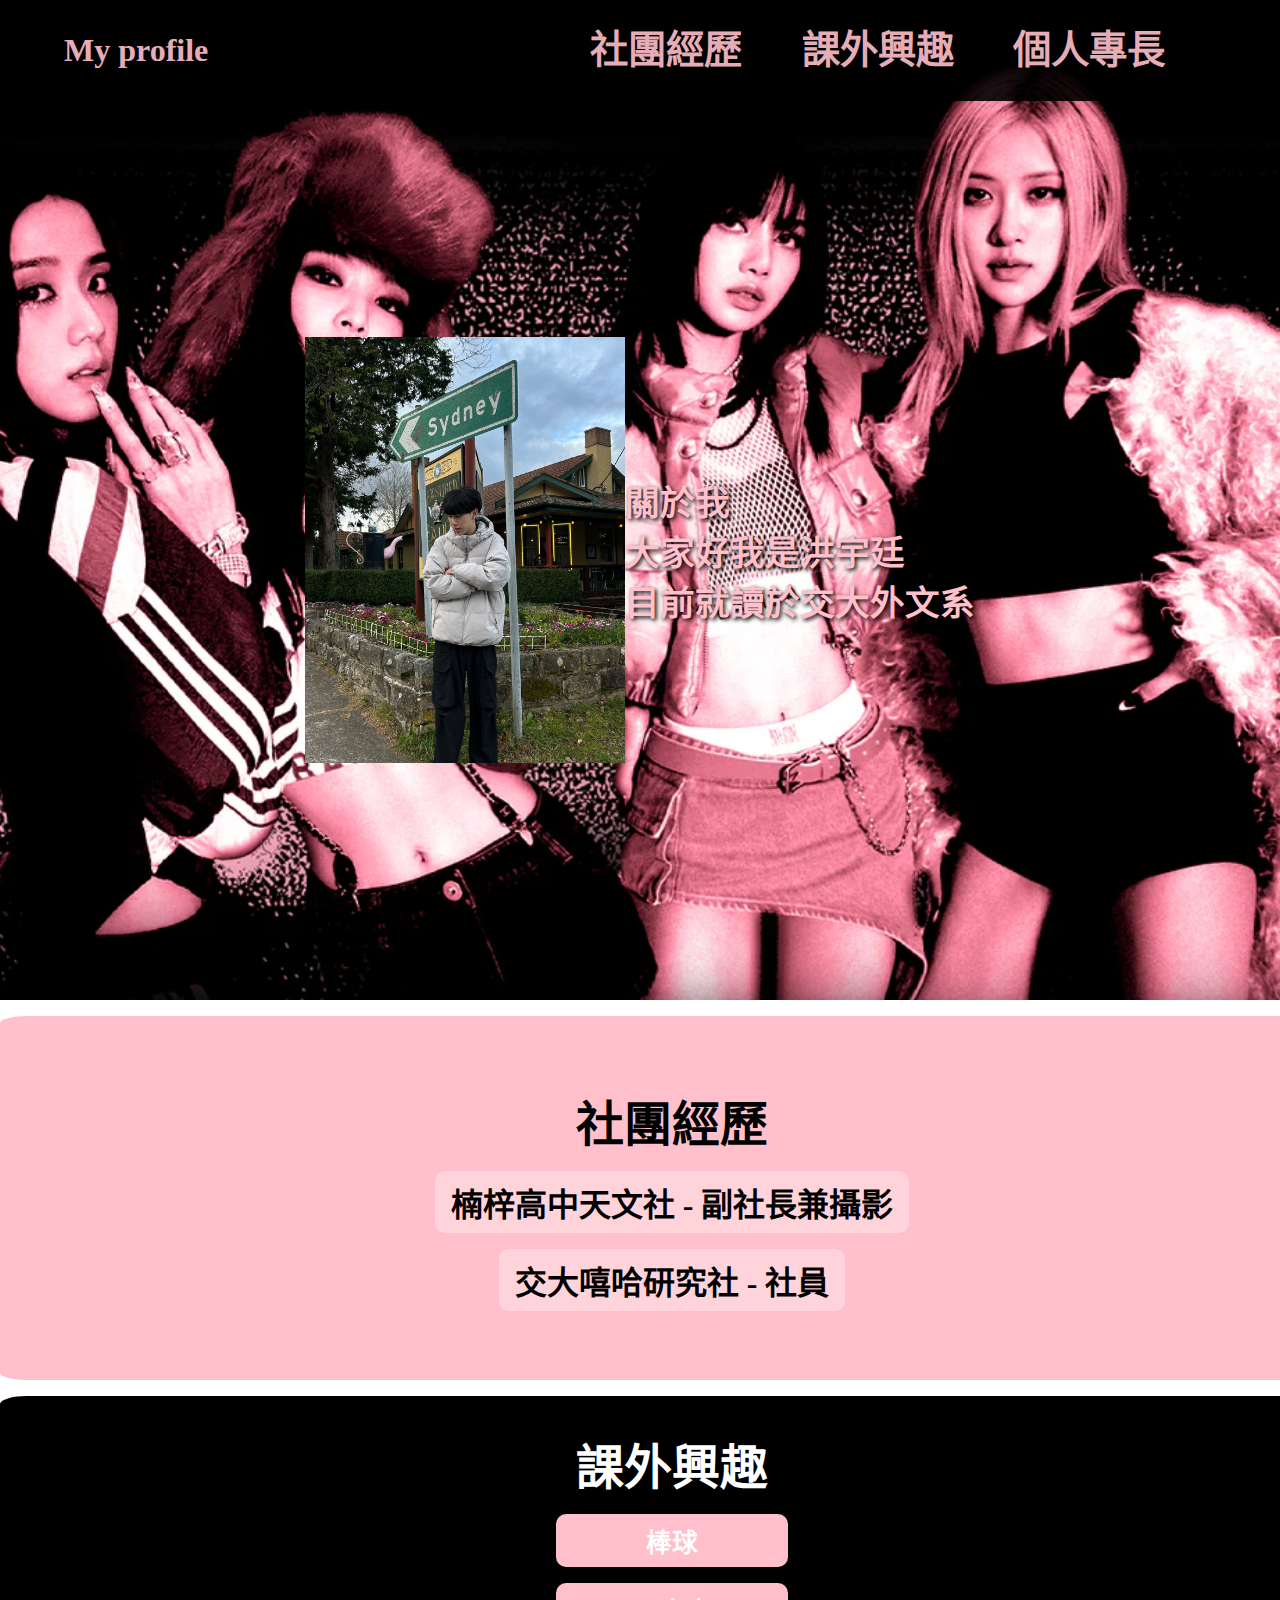
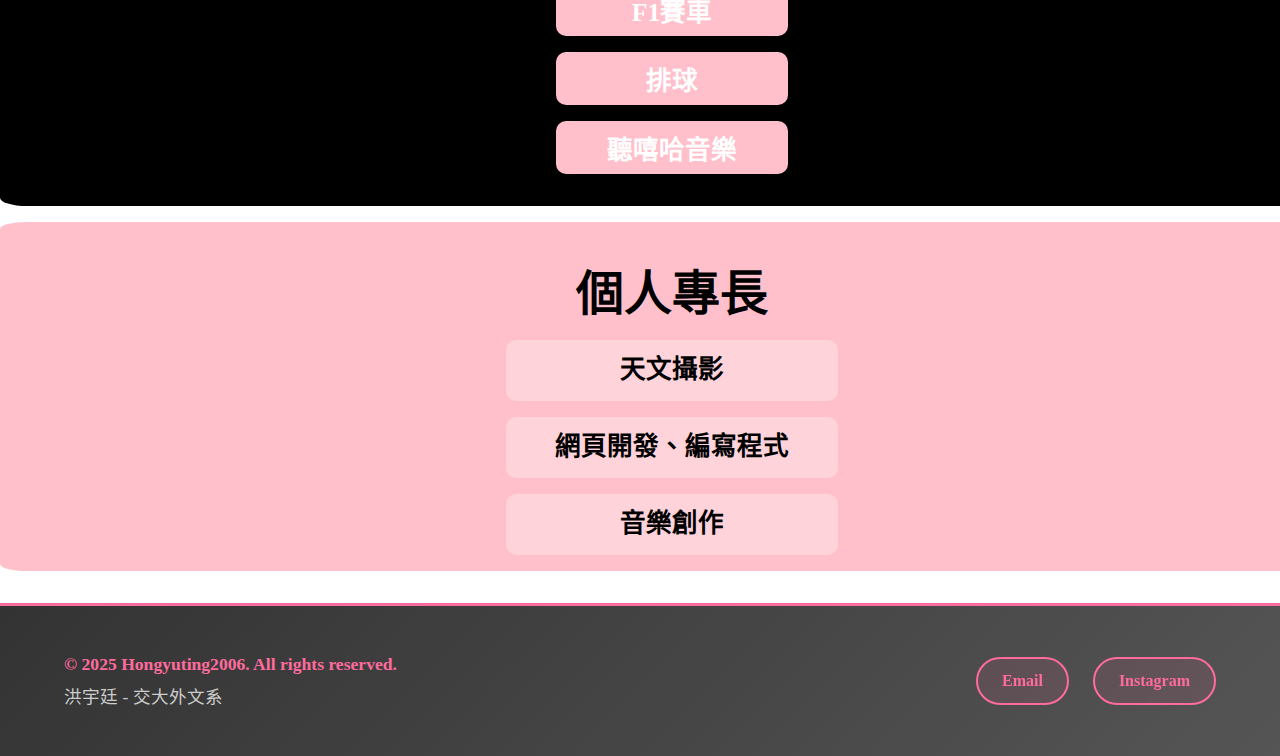
<file: index.html>
<!DOCTYPE html>
<html lang="zh-TW">
<head>
    <meta charset="UTF-8">
    <meta name="viewport" content="width=device-width, initial-scale=1.0">
    <title>洪宇廷的個人檔案</title>
    <link rel="stylesheet" href="hw2.css">
</head>
<body>
    <header>
    <h1>My profile</h1>
    <nav>
        <ul>
            <li><a href="#club">社團經歷</a></li>
            <li><a href="#interest">課外興趣</a></li>
            <li><a href="#proficiency">個人專長</a></li>
        </ul>
    </nav>    
    </header>
    <main>
        <section class="firstPage">
            <img src="/img/IMG_1953.jpg" alt="洪宇廷的個人照" style="border="2.0;" >
            <div class="intro">
            
            <p>關於我</p>
            <p>大家好我是洪宇廷</p>
            <p>目前就讀於交大外文系</p>
            </div>

        </section>
        <section class="club-section">
                <h2 id="club">社團經歷</h2>
                <ul>
                    <li>楠梓高中天文社 - 副社長兼攝影</li>
                    <li>交大嘻哈研究社 - 社員</li>
                </ul>
            
        </section>
        <section class="interest-section">
            <h2 id="interest">課外興趣</h2>
            <div class="interest-grid ">
                <div class="interest-item">
                    <h3>棒球</h3>
                </div>
                <div class="interest-item">
                    <h3>F1賽車</h3>
                </div>
                <div class="interest-item">
                    <h3>排球</h3>
                </div>
                <div class="interest-item">
                    <h3>聽嘻哈音樂</h3>
                </div>
            </div>
        </section>
        <section class="skills-section">
            <h2 id="proficiency">個人專長</h2>
            <div class="skills-grid">
                <div class="skill-item">
                    <h3>天文攝影</h3>
                    <div class="skill-bar">
                        <div class="skill-progress" style="width: 90%"></div>
                    </div>
                </div>
                <div class="skill-item">
                    <h3>網頁開發、編寫程式
                    </h3>
                    <div class="skill-bar">
                        <div class="skill-progress" style="width: 75%"></div>
                    </div>
                </div>
                <div class="skill-item">
                    <h3>音樂創作</h3>
                    <div class="skill-bar">
                        <div class="skill-progress" style="width: 80%"></div>
                    </div>
                </div>
            </div>
        </section>
    </main>


    <footer>
        <div class="footer-content">
            <div class="footer-info">
                <p>&copy; 2025 Hongyuting2006. All rights reserved.</p>
                <p>洪宇廷 - 交大外文系</p>
            </div>
            <div class="social-links">
                <a href="mailto:hongyuting262@gmail.com" class="social-link" target="_blank">
                    Email
                </a>
                <a href="https://www.instagram.com/hytimxx" class="social-link" target="_blank">
                    Instagram
                </a>
            </div>
        </div>
    </footer>
</body>
</html>
</file>
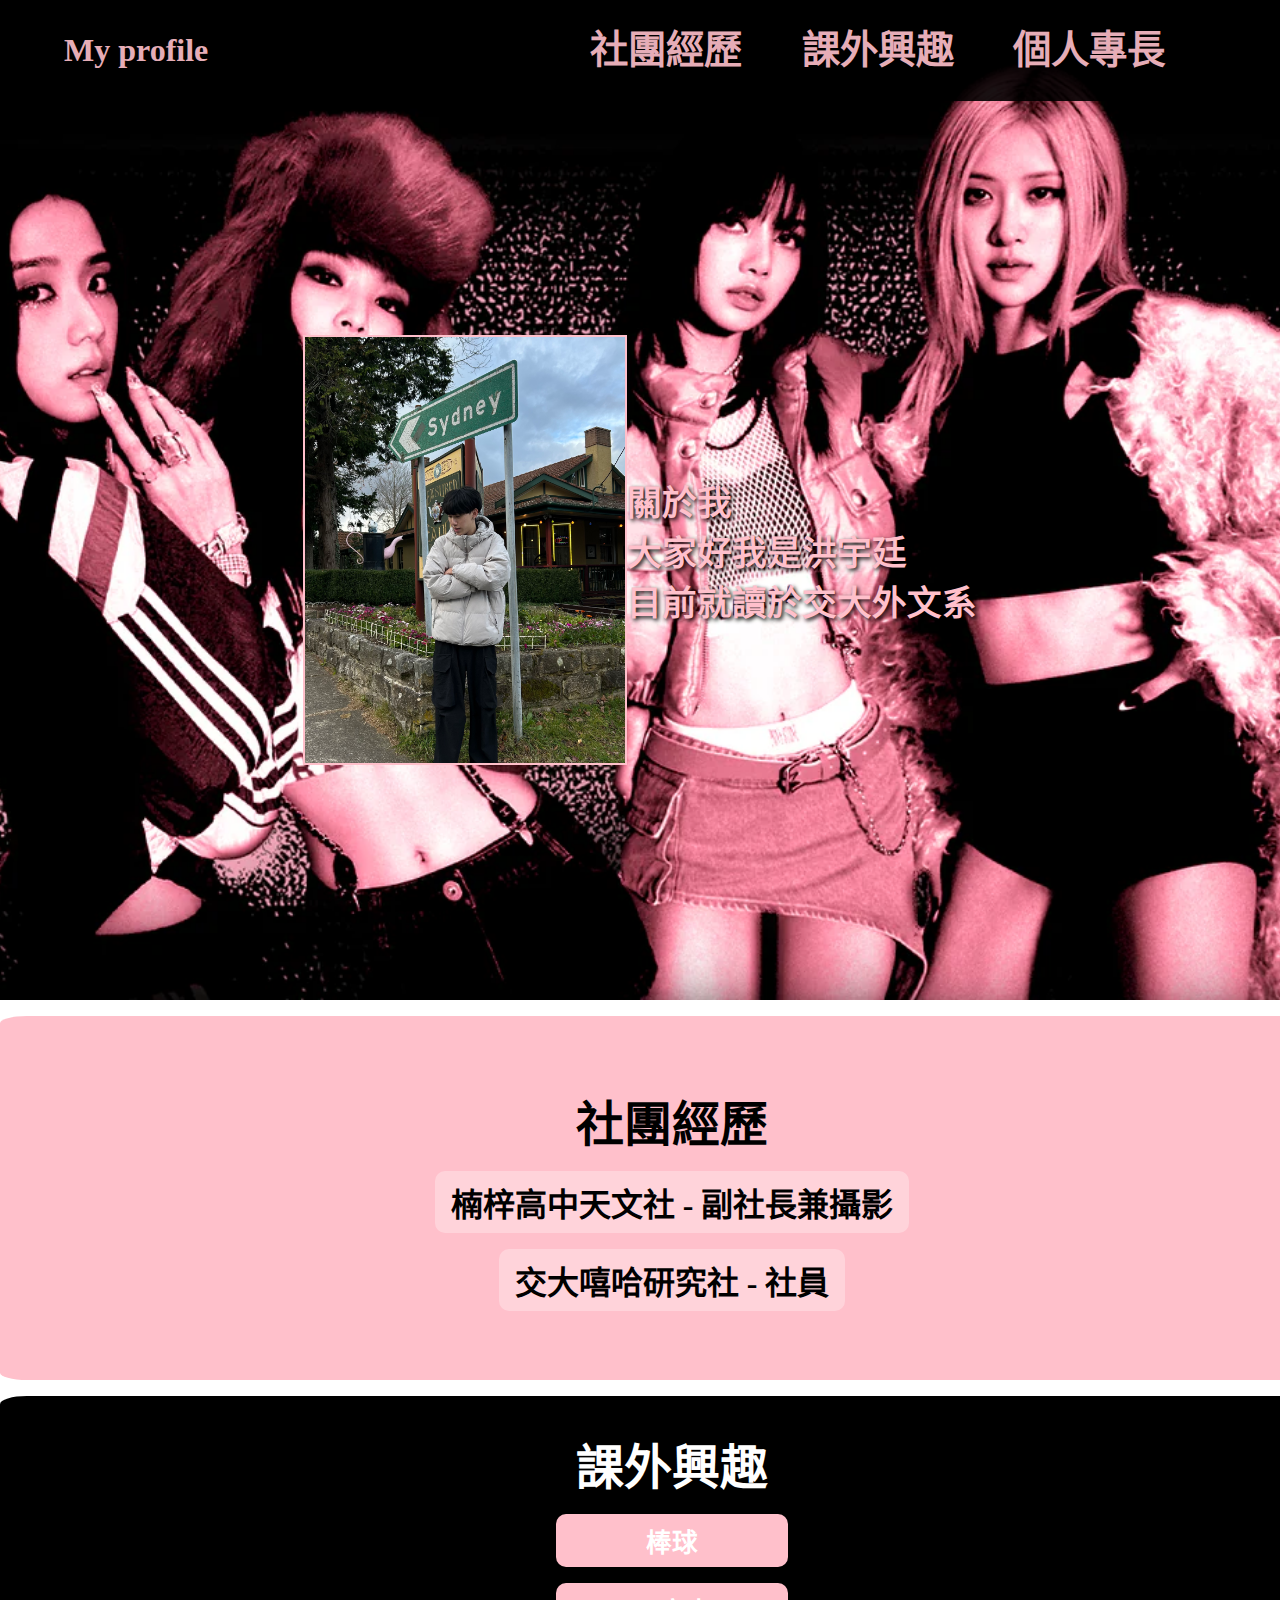
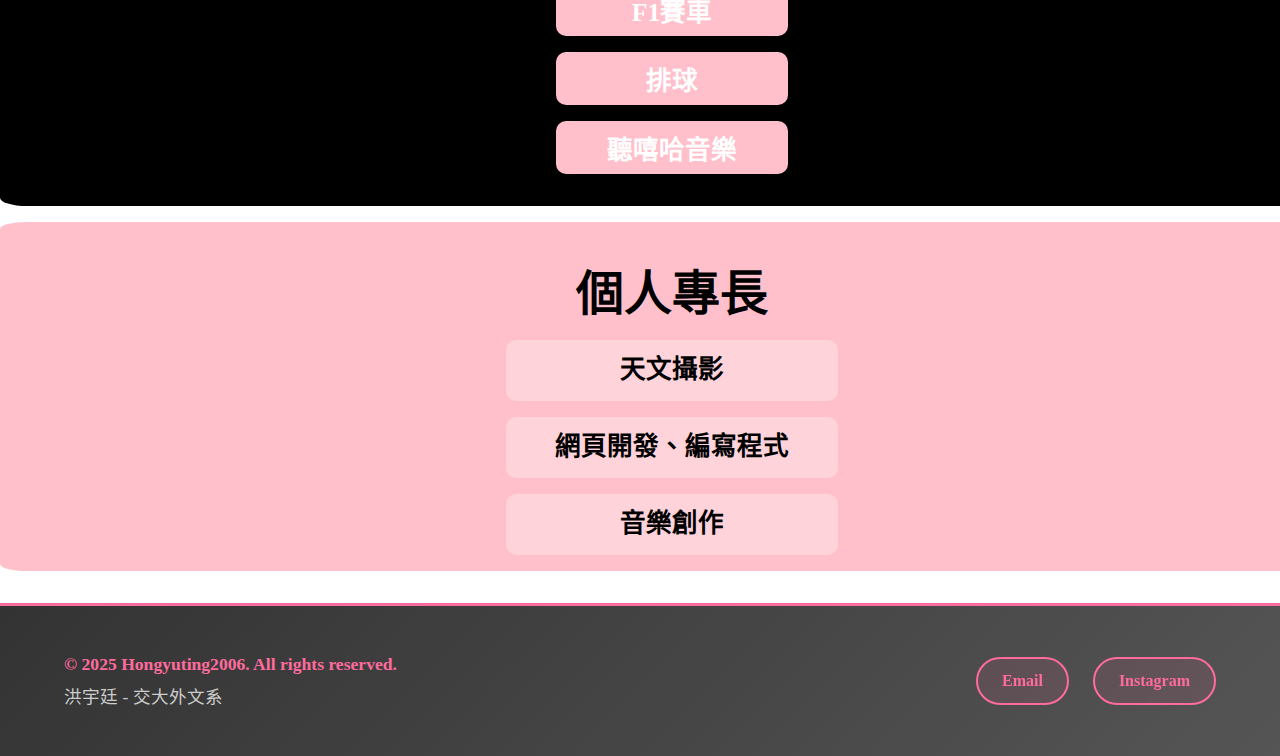
<file: hw2-113450004.html>
<!DOCTYPE html>
<html lang="zh-TW">
<head>
    <meta charset="UTF-8">
    <meta name="viewport" content="width=device-width, initial-scale=1.0">
    <title>洪宇廷的個人檔案</title>
    <link rel="stylesheet" href="hw2.css">
</head>
<body>
    <header>
    <h1>My profile</h1>
    <nav>
        <ul>
            <li><a href="#club">社團經歷</a></li>
            <li><a href="#interest">課外興趣</a></li>
            <li><a href="#proficiency">個人專長</a></li>
        </ul>
    </nav>    
    </header>
    <main>
        <section class="firstPage">
            <img src="/img/IMG_1953.jpg" alt="洪宇廷的個人照" border="2.0" >
            <div class="intro">
            
            <p>關於我</p>
            <p>大家好我是洪宇廷</p>
            <p>目前就讀於交大外文系</p>
            </div>

        </section>
        <section class="club-section">
                <h2 id="club">社團經歷</h2>
                <ul>
                    <li>楠梓高中天文社 - 副社長兼攝影</li>
                    <li>交大嘻哈研究社 - 社員</li>
                </ul>
            
        </section>
        <section class="interest-section">
            <h2 id="interest">課外興趣</h2>
            <div class="interest-grid ">
                <div class="interest-item">
                    <h3>棒球</h3>
                </div>
                <div class="interest-item">
                    <h3>F1賽車</h3>
                </div>
                <div class="interest-item">
                    <h3>排球</h3>
                </div>
                <div class="interest-item">
                    <h3>聽嘻哈音樂</h3>
                </div>
            </div>
        </section>
        <section class="skills-section">
            <h2 id="proficiency">個人專長</h2>
            <div class="skills-grid">
                <div class="skill-item">
                    <h3>天文攝影</h3>
                    <div class="skill-bar">
                        <div class="skill-progress" style="width: 90%"></div>
                    </div>
                </div>
                <div class="skill-item">
                    <h3>網頁開發、編寫程式
                    </h3>
                    <div class="skill-bar">
                        <div class="skill-progress" style="width: 75%"></div>
                    </div>
                </div>
                <div class="skill-item">
                    <h3>音樂創作</h3>
                    <div class="skill-bar">
                        <div class="skill-progress" style="width: 80%"></div>
                    </div>
                </div>
            </div>
        </section>
    </main>


    <footer>
        <div class="footer-content">
            <div class="footer-info">
                <p>&copy; 2025 Hongyuting2006. All rights reserved.</p>
                <p>洪宇廷 - 交大外文系</p>
            </div>
            <div class="social-links">
                <a href="mailto:hongyuting262@gmail.com" class="social-link" target="_blank">
                    Email
                </a>
                <a href="https://www.instagram.com/hytimxx" class="social-link" target="_blank">
                    Instagram
                </a>
            </div>
        </div>
    </footer>
</body>
</html>
</file>
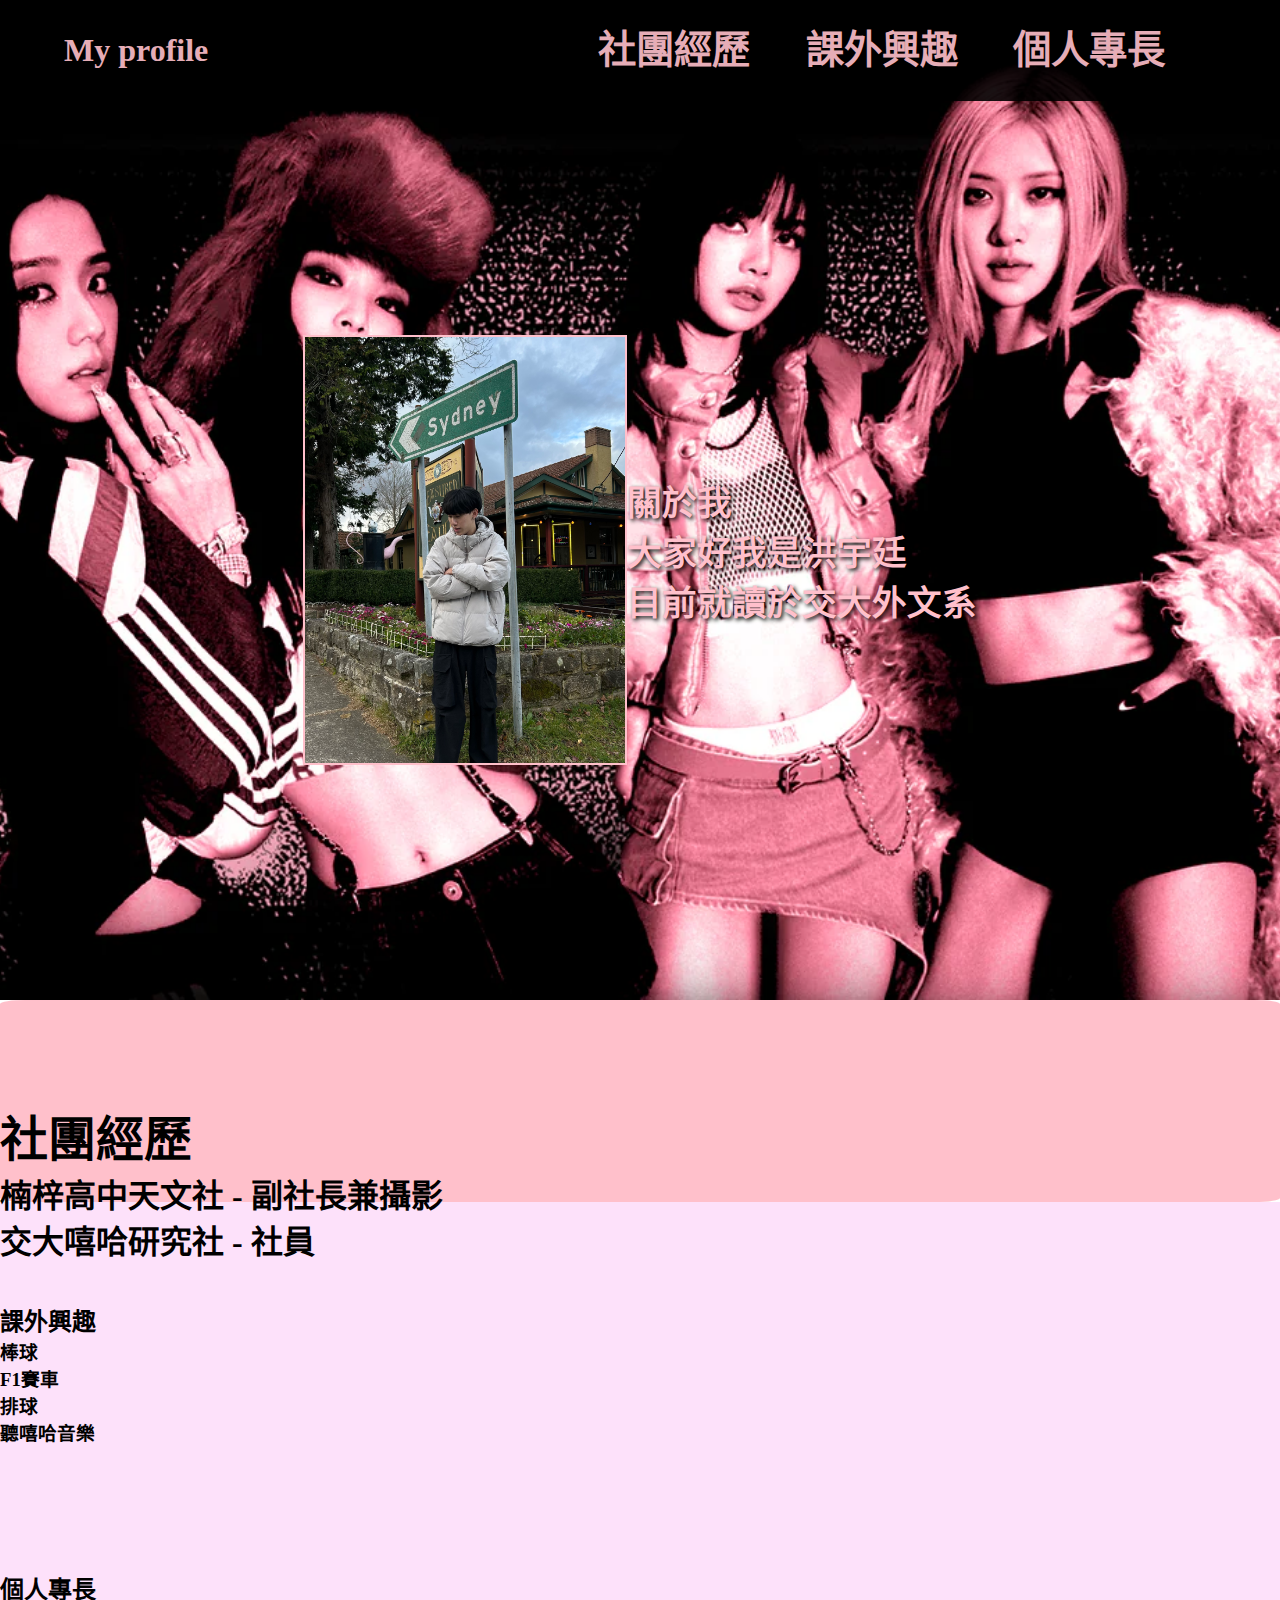
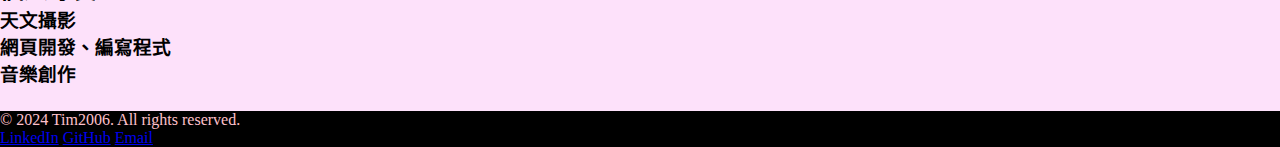
<file: JS hw/hw2-113450004.html>
<!DOCTYPE html>
<html lang="zh-TW">
<head>
    <meta charset="UTF-8">
    <meta name="viewport" content="width=device-width, initial-scale=1.0">
    <title>洪宇廷的個人檔案</title>
    <link rel="stylesheet" href="hw2.css">
</head>
<body>
    <header>
    <h1>My profile</h1>
    <nav>
        <ul>
            <li><a href="#club">社團經歷</a></li>
            <li><a href="#interest">課外興趣</a></li>
            <li><a href="#proficiency">個人專長</a></li>
        </ul>
    </nav>    
    </header>
    <main>
        <section class="firstPage">
            <img src="/img/IMG_1953.jpg" alt="洪宇廷的個人照" border="2.0" >
            <div class="intro">
            
            <p>關於我</p>
            <p>大家好我是洪宇廷</p>
            <p>目前就讀於交大外文系</p>
            </div>

        </section>
        <section class="club-section">
                <h2 id="club">社團經歷</h2>
                <ul>
                    <li>楠梓高中天文社 - 副社長兼攝影</li>
                    <li>交大嘻哈研究社 - 社員</li>
                </ul>
            
        </section>
        <section class="interest-section">
            <h2 id="interest">課外興趣</h2>
            <div class="interest-grid ">
                <div class="interest-item">
                    <h3>棒球</h3>
                </div>
                <div class="interest-item">
                    <h3>F1賽車</h3>
                </div>
                <div class="interest-item">
                    <h3>排球</h3>
                </div>
                <div class="interest-item">
                    <h3>聽嘻哈音樂</h3>
                </div>
            </div>
        </section>
        <section class="skills-section">
            <h2 id="proficiency">個人專長</h2>
            <div class="skills-grid">
                <div class="skill-item">
                    <h3>天文攝影</h3>
                    <div class="skill-bar">
                        <div class="skill-progress" style="width: 90%"></div>
                    </div>
                </div>
                <div class="skill-item">
                    <h3>網頁開發、編寫程式
                    </h3>
                    <div class="skill-bar">
                        <div class="skill-progress" style="width: 75%"></div>
                    </div>
                </div>
                <div class="skill-item">
                    <h3>音樂創作</h3>
                    <div class="skill-bar">
                        <div class="skill-progress" style="width: 80%"></div>
                    </div>
                </div>
            </div>
        </section>
    </main>


    <footer>
        <div class="footer-content">
            <p>&copy; 2024 Tim2006. All rights reserved.</p>
            <div class="social-links">
                <a href="#" class="social-link">LinkedIn</a>
                <a href="#" class="social-link">GitHub</a>
                <a href="#" class="social-link">Email</a>
            </div>
        </div>
    </footer>
</body>
</html>
</file>
<file: hw2.css>
* {
    margin: 0;
    padding: 0;
}

html {
    scroll-behavior: smooth;
}

img {
    max-width: 25%;
    height: auto;
}

header, section, footer {
    border:0 #2d343b solid;
    background-color: rgba(243, 103, 231, 0.2);
}

header {
    position: fixed;
    border:none ;    
    background-color: black;
    opacity: 0.9; /* 工作列的透明度 */
    top:0;
    height: 100px;
    width: 100%;
    border-bottom: 1px solid rgba(0, 1, 1, 0.1);
}

header ul {
    position: absolute;
    right: 5vw;
    top:0;
    line-height: 100px;
    font-size: 2.5vw
}

header li {
    display: inline;
    margin-right: 4vw;
    font-size: 2.5vw;
}

h1{
    position:absolute;
    left: 5vw;
    top:0;
    line-height: 100px;
    color:pink;
}

header a {
    text-decoration: none;
    color: pink;
    font-size: 3vw;
    font-weight: bold;
}

header a:hover {
    color: wheat;
    font-size: 3.2vw;
    text-decoration: underline;
    transition-duration: 0.1s;
    transition-timing-function: ease-in-out;
}

.firstPage {
    height: 100vh;
    background-image: url("img/bp.jpg");
    
    background-size: cover;
    background-position: center;
    background-repeat: no-repeat;
    display: flex;
    justify-content: center;
    align-items: center;
    color: pink;
    font-size: 2.7vw;
    font-weight: bold;
    text-shadow: 2px 2px 4px #000000;

    margin-bottom: 0;
    padding-bottom: 0;
}


.firstPage img {
    border: "1";   
    margin-bottom: 0;
    padding-bottom: 0;
}



.club-section {
    background-color: pink;
    color: black;
    border-radius: 2%;
    width: 100%;
    font-size: 2.5vw;
    font-weight: bold;
    text-align: center;
    padding: 2rem;
    margin: 1rem 0;
    min-height: 300px;
    display: flex;
    flex-direction: column;
    justify-content: center;
}

.club-section h2 {
    display: block;
    margin: 0 0 1rem 0;
    padding: 0;
    text-align: center;
}

.club-section ul {
    margin: 0;
    padding: 0;
    list-style: none;
    display: flex;
    flex-direction: column;
    align-items: center;
    gap: 1rem;
}

.club-section li {
    text-align: center;
    padding: 0.5rem 1rem;
    background-color: rgba(255, 255, 255, 0.3);
    border-radius: 10px;
    width: fit-content;
}


.inrto {
    line-height: 4.5vw;
}


.inrto p {
    width: 40vw;
    height: auto;
    color: white;


    margin-left: 3vw;
}

section {
    padding-top: 100px;
    padding-bottom: 25px;
}

.dick h2 {
    scroll-margin-top: 3vw;
}

.interest-section {
    background-color: black;
    color: white;
    border-radius: 2%;
    width: 100%;
    font-size: 2.5vw;
    font-weight: bold;
    text-align: center;
    padding: 2rem;
    margin: 1rem 0;
    min-height: 300px;
    display: flex;
    flex-direction: column;
    justify-content: center;
}

.interest-section h2 {
    display: block;
    margin: 0 0 1rem 0;
    padding: 0;
    text-align: center;
}

.interest-grid {
    display: flex;
    flex-direction: column;
    align-items: center;
    gap: 1rem;
}

.interest-item {
    text-align: center;
    padding: 0.5rem 1rem;
    background-color: pink;
    border-radius: 10px;
    width: fit-content;
    min-width: 200px;
}

.interest-item h3 {
    margin: 0;
    font-size: 2vw;
}



.skills-section {
    background-color: pink;
    color: black;
    border-radius: 2%;
    width: 100%;
    font-size: 2.5vw;
    font-weight: bold;
    text-align: center;
    padding: 2rem 2rem 1rem 2rem;
    margin: 1rem 0;
    min-height: 300px;
    display: flex;
    flex-direction: column;
    justify-content: center;
}

.skills-section h2 {
    display: block;
    margin: 0 0 1rem 0;
    padding: 0;
    text-align: center;
}

.skills-grid {
    display: flex;
    flex-direction: column;
    align-items: center;
    gap: 1rem;
    margin-bottom: 0;
    padding-bottom: 0;
}

.skill-item {
    text-align: center;
    padding: 0.5rem 1rem;
    background-color: rgba(255, 255, 255, 0.3);
    border-radius: 10px;
    width: fit-content;
    min-width: 300px;
    margin-bottom: 0;
}

.skill-item h3 {
    margin: 0 0 0.5rem 0;
    font-size: 2vw;
}

.skill-progress {
    height: 100%;
    background-color: #4CAF50;
    border-radius: 4px;
    transition: width 1s ease-in-out;
}


/* Footer Styles */
footer {
    background: linear-gradient(135deg, #333, #555);
    color: white;
    padding: 3rem 5%;
    margin-top: 2rem;
    border-top: 3px solid #ff6b9d;
}

.footer-content {
    display: flex;
    justify-content: space-between;
    align-items: center;
    flex-wrap: wrap;
    gap: 2rem;
    max-width: 1200px;
    margin: 0 auto;
}

.footer-info {
    display: flex;
    flex-direction: column;
    gap: 0.5rem;
}

.footer-info p {
    margin: 0;
    font-size: 1.1rem;
    color: #ccc;
}

.footer-info p:first-child {
    font-weight: bold;
    color: #ff6b9d;
}

.social-links {
    display: flex;
    gap: 1.5rem;
    flex-wrap: wrap;
}

.social-link {
    display: flex;
    align-items: center;
    gap: 0.5rem;
    color: #ff6b9d;
    text-decoration: none;
    padding: 0.8rem 1.5rem;
    border: 2px solid #ff6b9d;
    border-radius: 25px;
    transition: all 0.3s ease;
    font-weight: 600;
    background: rgba(255, 107, 157, 0.1);
    backdrop-filter: blur(10px);
}

.social-link:hover {
    background: #ff6b9d;
    color: white;
    transform: translateY(-3px);
    box-shadow: 0 8px 20px rgba(255, 107, 157, 0.4);
    border-color: #ff6b9d;
}

.social-icon {
    font-size: 1.2rem;
    transition: transform 0.3s ease;
}

.social-link:hover .social-icon {
    transform: scale(1.2);
}

/* Responsive Footer */
@media (max-width: 768px) {
    .footer-content {
        flex-direction: column;
        text-align: center;
        gap: 2rem;
    }
    
    .social-links {
        justify-content: center;
        gap: 1rem;
    }
    
    .social-link {
        padding: 0.6rem 1.2rem;
        font-size: 0.9rem;
    }
}

@media (max-width: 480px) {
    footer {
        padding: 2rem 3%;
    }
    
    .social-links {
        flex-direction: column;
        align-items: center;
        gap: 0.8rem;
    }
    
    .social-link {
        width: 100%;
        max-width: 200px;
        justify-content: center;
    }
}
</file>
<file: JS hw/hw2.css>
* {
    margin: 0;
    padding: 0;
}

html {
    scroll-behavior: smooth;
}

img {
    max-width: 25%;
    height: auto;
}

header, section, footer {
    border:0 #2d343b solid;
    background-color: rgba(243, 103, 231, 0.2);
}

header {
    position: fixed;
    border:none ;    
    background-color: black;
    opacity: 0.9; /* 工作列的透明度 */
    top:0;
    height: 100px;
    width: 100%;
    border-bottom: 1px solid rgba(0, 1, 1, 0.1);
}

header ul {
    position: absolute;
    right: 5vw;
    top:0;
    line-height: 100px;
}

header li {
    display: inline;
    margin-right: 4vw;
    font-size: 2.5vw;
}

h1{
    position:absolute;
    left: 5vw;
    top:0;
    line-height: 100px;
    color:pink;
}

header a {
    text-decoration: none;
    color: pink;
    font-size: 3vw;
    font-weight: bold;
}

header a:hover {
    color: wheat;
    font-size: 3.2vw;
    text-decoration: underline;
    transition-duration: 0.1s;
    transition-timing-function: ease-in-out;
}

.firstPage {
    height: 100vh;
    background-image: url("img/bp.jpg");
    
    background-size: cover;
    background-position: center;
    background-repeat: no-repeat;
    display: flex;
    justify-content: center;
    align-items: center;
    color: pink;
    font-size: 2.7vw;
    font-weight: bold;
    text-shadow: 2px 2px 4px #000000;

    margin-bottom: 0;
    padding-bottom: 0;
}


.firstPage img {
    border: "1";   
    margin-bottom: 0;
    padding-bottom: 0;
}



.club-section {
    

    background-color: pink;
    color: black;
    border-radius: 2%;
    align-items: flex-start;
    justify-self: center;
    

    width: 100%;
    height: 6vw;
    font-size: 2.5vw;
    font-weight: bold;
}

.club-section h2 {
    display: block;
    margin: 0;
    padding: 0;
    top: 0;
}

.club-section ul{
    margin: 0;
    padding: 0;
}


.inrto {
    line-height: 4.5vw;
}


.inrto p {
    width: 40vw;
    height: auto;
    color: white;


    margin-left: 3vw;
}

section {
    padding-top: 100px;
    padding-bottom: 25px;
}

.dick h2 {
    scroll-margin-top: 3vw;
}

footer {
    background-color: black;
    color: pink;
}
</file>
